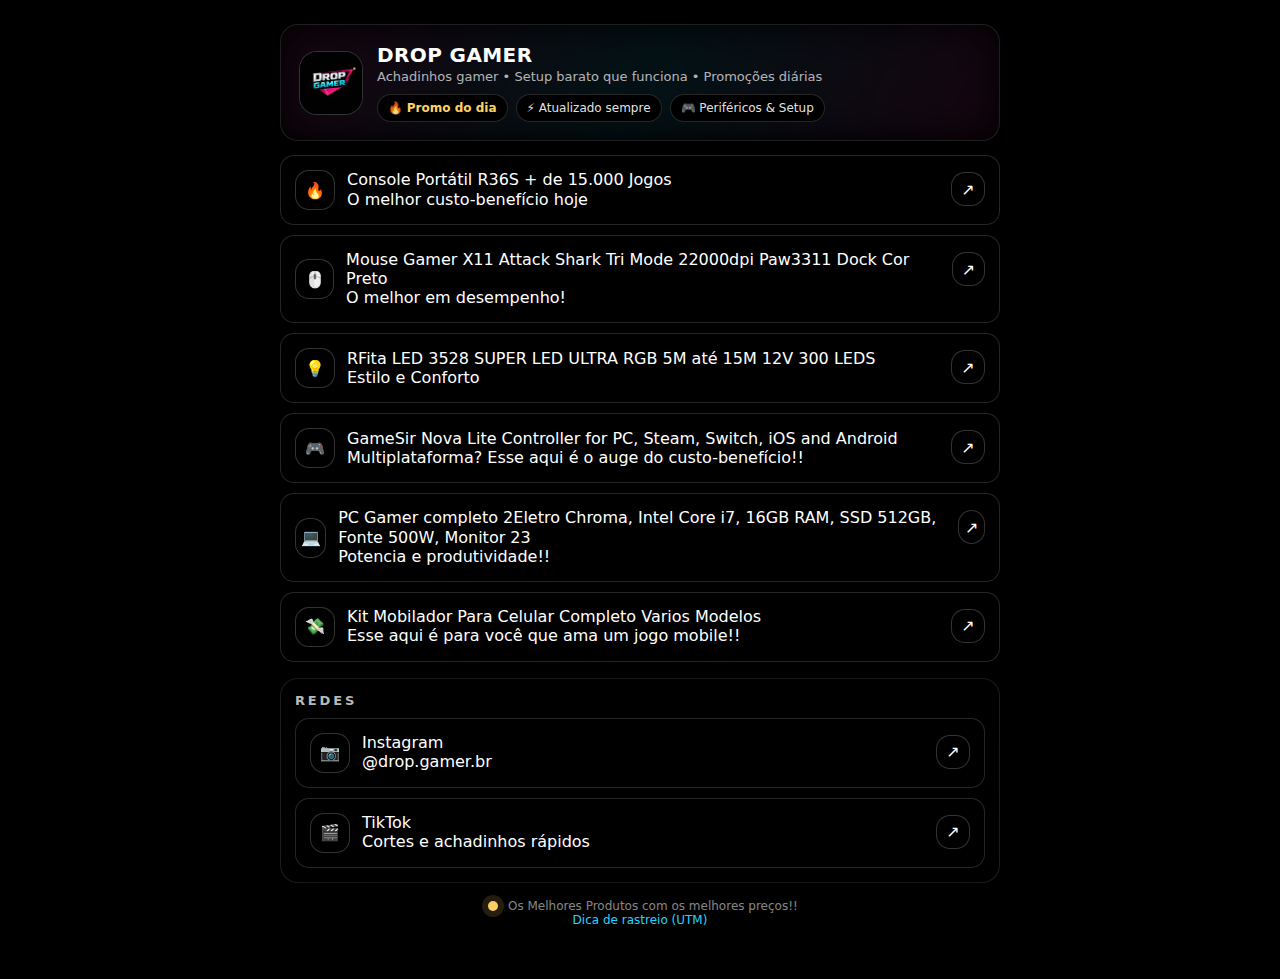
<file: index.html>
<!doctype html>
<html lang="pt-BR">
<head>
  <meta charset="utf-8" />
  <meta name="viewport" content="width=device-width, initial-scale=1" />
  <title>Drop Gamer | Links</title>
  <link rel="shortcut icon" href="favicon.ico" type="image/x-icon">
  <meta name="description" content="Achadinhos gamer e promoções. Links oficiais do Drop Gamer." />

  <!-- CSS separado -->
  <link rel="stylesheet" href="styles.css" />

  <!-- Favicon (use seu arquivo, ex: favicon.png ou favicon.ico) -->
  <link rel="icon" href="favicon.png" type="image/png" />
</head>

<body>
  <main class="wrap">
    <header class="top">
      <div class="avatar" aria-label="Logo Drop Gamer">
        <!-- Coloque sua logo como logo.png na mesma pasta -->
        <img src="logo.png" alt="Drop Gamer" onerror="this.remove(); this.parentElement.innerHTML='DG';" />
      </div>

      <div class="brand">
        <h1>DROP GAMER</h1>
        <p>Achadinhos gamer • Setup barato que funciona • Promoções diárias</p>

        <div class="chiprow">
          <span class="chip">🔥 <b id="todayTag">Promo do dia</b></span>
          <span class="chip">⚡ Atualizado sempre</span>
          <span class="chip">🎮 Periféricos & Setup</span>
        </div>
      </div>
    </header>

    <!-- BOTÕES PRINCIPAIS -->
    <section class="grid" aria-label="Links principais">
      <a class="btn" href="https://s.shopee.com.br/8zzZiP4Ii0" data-name="Promo do Dia" target="_blank"
   rel="noopener noreferrer">
        <span class="left">
          <span class="ico">🔥</span>
          <span class="txt">
            <div class="t">Console Portátil R36S + de 15.000 Jogos</div>
            <div class="s">O melhor custo-benefício hoje</div>
          </span>
        </span>
        <span class="arrow">↗</span>
      </a>

      <a class="btn" href="https://mercadolivre.com/sec/2LMktSH" data-name="Periféricos" target="_blank"
   rel="noopener noreferrer">
        <span class="left">
          <span class="ico">🖱️</span>
          <span class="txt">
            <div class="t">Mouse Gamer X11 Attack Shark Tri Mode 22000dpi Paw3311 Dock Cor Preto</div>
            <div class="s">O melhor em desempenho!</div>
          </span>
        </span>
        <span class="arrow">↗</span>
      </a>

      <a class="btn" href="https://s.shopee.com.br/5L6HMBE8HK" data-name="RGB & Setup" target="_blank"
   rel="noopener noreferrer">
        <span class="left">
          <span class="ico">💡</span>
          <span class="txt">
            <div class="t">RFita LED 3528 SUPER LED ULTRA RGB 5M até 15M 12V 300 LEDS</div>
            <div class="s">Estilo e Conforto</div>
          </span>
        </span>
        <span class="arrow">↗</span>
      </a>

      <a class="btn" href="https://mercadolivre.com/sec/2QFZ1MT" data-name="Console & Acessórios" target="_blank"
   rel="noopener noreferrer">
        <span class="left">
          <span class="ico">🎮</span>
          <span class="txt">
            <div class="t">GameSir Nova Lite Controller for PC, Steam, Switch, iOS and Android</div>
            <div class="s">Multiplataforma? Esse aqui é o auge do custo-benefício!!</div>
          </span>
        </span>
        <span class="arrow">↗</span>
      </a>

      <a class="btn" href="https://mercadolivre.com/sec/1WTRD5W" data-name="PC / Upgrade" target="_blank"
   rel="noopener noreferrer">
        <span class="left">
          <span class="ico">💻</span>
          <span class="txt">
            <div class="t">PC Gamer completo 2Eletro Chroma, Intel Core i7, 16GB RAM, SSD 512GB, Fonte 500W, Monitor 23</div>
            <div class="s">Potencia e produtividade!!</div>
          </span>
        </span>
        <span class="arrow">↗</span>
      </a>

      <a class="btn" href="https://s.shopee.com.br/7pncLI0Ybs" data-name="Até R$100" target="_blank"
   rel="noopener noreferrer">
        <span class="left">
          <span class="ico">💸</span>
          <span class="txt">
            <div class="t">Kit Mobilador Para Celular Completo Varios Modelos</div>
            <div class="s">Esse aqui é para você que ama um jogo mobile!!</div>
          </span>
        </span>
        <span class="arrow">↗</span>
      </a>
    </section>

    <!-- REDES -->
    <section class="section" aria-label="Redes">
      <h2>Redes</h2>
      <div class="smallgrid">
        <a class="btn" href="https://www.instagram.com/drop.gamer.br/" data-name="Instagram" target="_blank"
   rel="noopener noreferrer">
          <span class="left">
            <span class="ico">📷</span>
            <span class="txt">
              <div class="t">Instagram</div>
              <div class="s">@drop.gamer.br</div>
            </span>
          </span>
          <span class="arrow">↗</span>
        </a>

        <a class="btn" href="https://tiktok.com/" data-name="TikTok" target="_blank"
   rel="noopener noreferrer">
          <span class="left">
            <span class="ico">🎬</span>
            <span class="txt">
              <div class="t">TikTok</div>
              <div class="s">Cortes e achadinhos rápidos</div>
            </span>
          </span>
          <span class="arrow">↗</span>
        </a>
      </div>
    </section>

    <div class="footer">
      <span class="dot"></span>
      Os Melhores Produtos com os melhores preços!!
      <br/>
      <a href="#" onclick="alert('Dica: adicione ?utm_source=instagram&utm_medium=bio&utm_campaign=dropgamer no final do link.'); return false;">
        Dica de rastreio (UTM)
      </a>
    </div>

    <script>
      const tags = ["Promo do dia", "Oferta relâmpago", "Custo-benefício", "Achadinho insano"];
      document.getElementById("todayTag").textContent = tags[new Date().getDay() % tags.length];
    </script>
  </main>
</body>
</html>
</file>
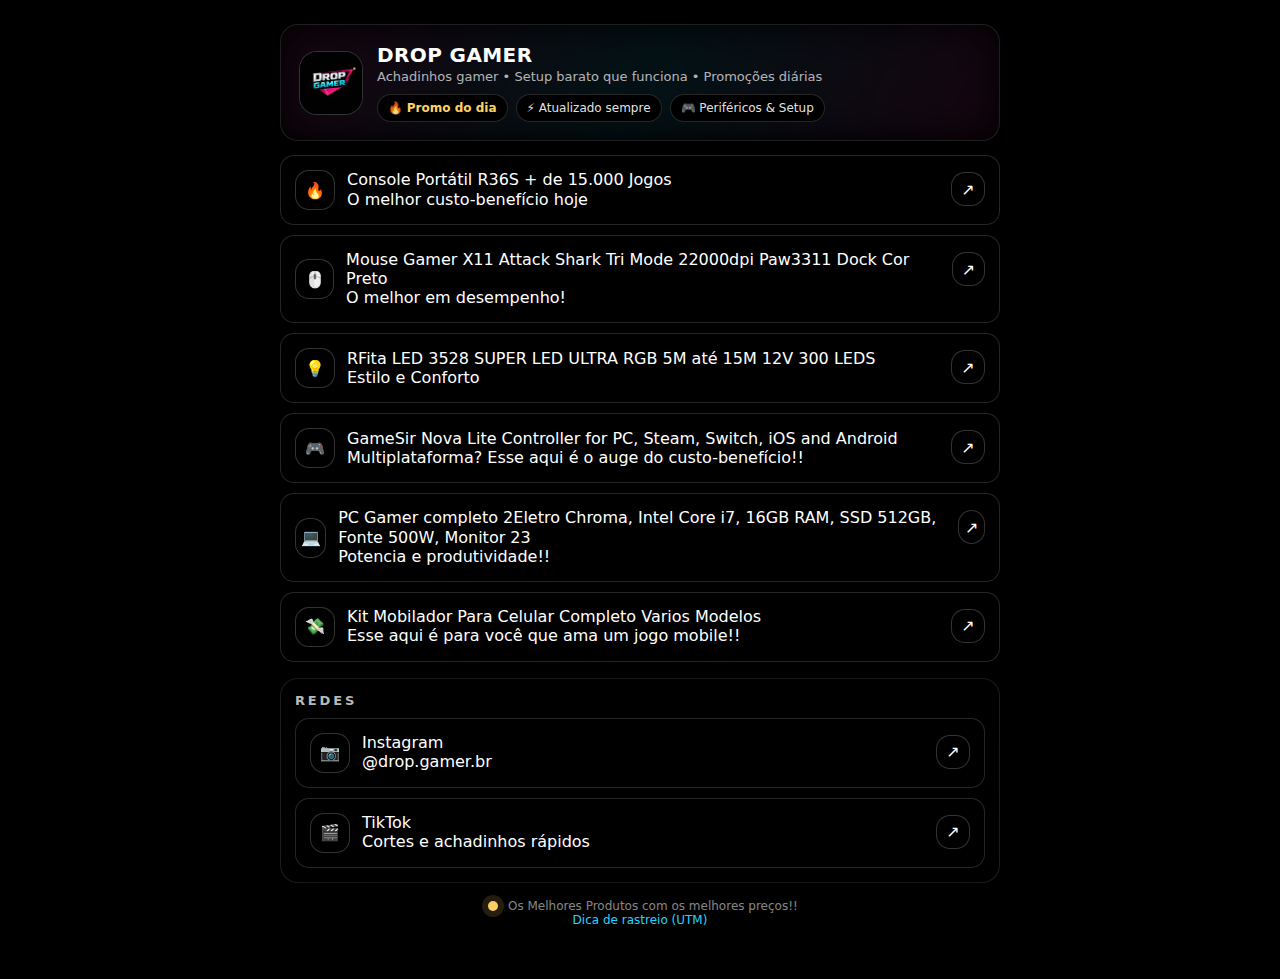
<file: links/index.html>
<!doctype html>
<html lang="pt-BR">
<head>
  <meta charset="utf-8" />
  <meta name="viewport" content="width=device-width, initial-scale=1" />
  <title>Drop Gamer | Links</title>
  <link rel="shortcut icon" href="favicon.ico" type="image/x-icon">
  <meta name="description" content="Achadinhos gamer e promoções. Links oficiais do Drop Gamer." />

  <!-- CSS separado -->
  <link rel="stylesheet" href="styles.css" />

  <!-- Favicon (use seu arquivo, ex: favicon.png ou favicon.ico) -->
  <link rel="icon" href="favicon.png" type="image/png" />
</head>

<body>
  <main class="wrap">
    <header class="top">
      <div class="avatar" aria-label="Logo Drop Gamer">
        <!-- Coloque sua logo como logo.png na mesma pasta -->
        <img src="logo.png" alt="Drop Gamer" onerror="this.remove(); this.parentElement.innerHTML='DG';" />
      </div>

      <div class="brand">
        <h1>DROP GAMER</h1>
        <p>Achadinhos gamer • Setup barato que funciona • Promoções diárias</p>

        <div class="chiprow">
          <span class="chip">🔥 <b id="todayTag">Promo do dia</b></span>
          <span class="chip">⚡ Atualizado sempre</span>
          <span class="chip">🎮 Periféricos & Setup</span>
        </div>
      </div>
    </header>

    <!-- BOTÕES PRINCIPAIS -->
    <section class="grid" aria-label="Links principais">
      <a class="btn" href="https://s.shopee.com.br/8zzZiP4Ii0" data-name="Promo do Dia" target="_blank"
   rel="noopener noreferrer">
        <span class="left">
          <span class="ico">🔥</span>
          <span class="txt">
            <div class="t">Console Portátil R36S + de 15.000 Jogos</div>
            <div class="s">O melhor custo-benefício hoje</div>
          </span>
        </span>
        <span class="arrow">↗</span>
      </a>

      <a class="btn" href="https://mercadolivre.com/sec/2LMktSH" data-name="Periféricos" target="_blank"
   rel="noopener noreferrer">
        <span class="left">
          <span class="ico">🖱️</span>
          <span class="txt">
            <div class="t">Mouse Gamer X11 Attack Shark Tri Mode 22000dpi Paw3311 Dock Cor Preto</div>
            <div class="s">O melhor em desempenho!</div>
          </span>
        </span>
        <span class="arrow">↗</span>
      </a>

      <a class="btn" href="https://s.shopee.com.br/5L6HMBE8HK" data-name="RGB & Setup" target="_blank"
   rel="noopener noreferrer">
        <span class="left">
          <span class="ico">💡</span>
          <span class="txt">
            <div class="t">RFita LED 3528 SUPER LED ULTRA RGB 5M até 15M 12V 300 LEDS</div>
            <div class="s">Estilo e Conforto</div>
          </span>
        </span>
        <span class="arrow">↗</span>
      </a>

      <a class="btn" href="https://mercadolivre.com/sec/2QFZ1MT" data-name="Console & Acessórios" target="_blank"
   rel="noopener noreferrer">
        <span class="left">
          <span class="ico">🎮</span>
          <span class="txt">
            <div class="t">GameSir Nova Lite Controller for PC, Steam, Switch, iOS and Android</div>
            <div class="s">Multiplataforma? Esse aqui é o auge do custo-benefício!!</div>
          </span>
        </span>
        <span class="arrow">↗</span>
      </a>

      <a class="btn" href="https://mercadolivre.com/sec/1WTRD5W" data-name="PC / Upgrade" target="_blank"
   rel="noopener noreferrer">
        <span class="left">
          <span class="ico">💻</span>
          <span class="txt">
            <div class="t">PC Gamer completo 2Eletro Chroma, Intel Core i7, 16GB RAM, SSD 512GB, Fonte 500W, Monitor 23</div>
            <div class="s">Potencia e produtividade!!</div>
          </span>
        </span>
        <span class="arrow">↗</span>
      </a>

      <a class="btn" href="https://s.shopee.com.br/7pncLI0Ybs" data-name="Até R$100" target="_blank"
   rel="noopener noreferrer">
        <span class="left">
          <span class="ico">💸</span>
          <span class="txt">
            <div class="t">Kit Mobilador Para Celular Completo Varios Modelos</div>
            <div class="s">Esse aqui é para você que ama um jogo mobile!!</div>
          </span>
        </span>
        <span class="arrow">↗</span>
      </a>
    </section>

    <!-- REDES -->
    <section class="section" aria-label="Redes">
      <h2>Redes</h2>
      <div class="smallgrid">
        <a class="btn" href="https://www.instagram.com/drop.gamer.br/" data-name="Instagram" target="_blank"
   rel="noopener noreferrer">
          <span class="left">
            <span class="ico">📷</span>
            <span class="txt">
              <div class="t">Instagram</div>
              <div class="s">@drop.gamer.br</div>
            </span>
          </span>
          <span class="arrow">↗</span>
        </a>

        <a class="btn" href="https://tiktok.com/" data-name="TikTok" target="_blank"
   rel="noopener noreferrer">
          <span class="left">
            <span class="ico">🎬</span>
            <span class="txt">
              <div class="t">TikTok</div>
              <div class="s">Cortes e achadinhos rápidos</div>
            </span>
          </span>
          <span class="arrow">↗</span>
        </a>
      </div>
    </section>

    <div class="footer">
      <span class="dot"></span>
      Os Melhores Produtos com os melhores preços!!
      <br/>
      <a href="#" onclick="alert('Dica: adicione ?utm_source=instagram&utm_medium=bio&utm_campaign=dropgamer no final do link.'); return false;">
        Dica de rastreio (UTM)
      </a>
    </div>

    <script>
      const tags = ["Promo do dia", "Oferta relâmpago", "Custo-benefício", "Achadinho insano"];
      document.getElementById("todayTag").textContent = tags[new Date().getDay() % tags.length];
    </script>
  </main>
</body>
</html>
</file>
<file: styles.css>
:root{
  --bg:#000000;
  --card:#0b0b10;
  --stroke:rgba(255,255,255,.12);
  --text:#ffffff;
  --muted:rgba(255,255,255,.70);
  --pink:#ff2aa6;
  --cyan:#22d3ff;
  --yellow:#ffd166;
  --shadow: 0 16px 40px rgba(0,0,0,.85);
  --radius: 18px;
  --radius2: 14px;
}

*{box-sizing:border-box}

body{
  margin:0;
  font-family: system-ui,-apple-system,Segoe UI,Roboto,Ubuntu,Cantarell,Noto Sans,Arial,sans-serif;
  color:var(--text);
  background: var(--bg);
  min-height:100vh;
  display:flex;
  align-items:flex-start;
  justify-content:center;
  padding:24px 14px 52px;
}

.wrap{width:min(720px, 100%);}

/* ===== HEADER ===== */
.top{
  display:flex;
  gap:14px;
  align-items:center;
  padding:18px;
  border:1px solid var(--stroke);
  border-radius:var(--radius);
  background:#000;
  box-shadow: var(--shadow);
  position:relative;
  overflow:hidden;
}

/* brilho neon sutil */
.top::before{
  content:"";
  position:absolute;
  inset:-1px;
  background: linear-gradient(
    120deg,
    rgba(255,42,166,.25),
    rgba(34,211,255,.25),
    rgba(255,42,166,.25)
  );
  opacity:.35;
  filter: blur(20px);
  z-index:0;
}

.top > *{position:relative; z-index:1;}

.avatar{
  width:64px;
  height:64px;
  border-radius:18px;
  background:#000;
  border:1px solid rgba(255,255,255,.2);
  display:grid;
  place-items:center;
  overflow:hidden;
  flex:0 0 auto;
}

.avatar img{
  width:100%;
  height:100%;
  object-fit:cover;
}

.brand h1{
  font-size:20px;
  margin:0 0 2px;
  letter-spacing:.4px;
  text-transform:uppercase;
}

.brand p{
  margin:0;
  font-size:13px;
  color:var(--muted);
}

/* ===== CHIPS ===== */
.chiprow{
  display:flex;
  gap:8px;
  flex-wrap:wrap;
  margin-top:10px;
}

.chip{
  font-size:12px;
  padding:6px 10px;
  border-radius:999px;
  border:1px solid rgba(255,255,255,.15);
  background:#000;
  color:rgba(255,255,255,.9);
}

.chip b{
  color:var(--yellow);
  font-weight:700;
}

/* ===== LINKS ===== */
.grid{
  margin-top:14px;
  display:grid;
  gap:10px;
}

.btn{
  display:flex;
  align-items:center;
  justify-content:space-between;
  gap:10px;
  text-decoration:none;
  color:var(--text);
  padding:14px;
  border-radius:var(--radius2);
  border:1px solid rgba(255,255,255,.15);
  background:#000;
  box-shadow: 0 10px 28px rgba(0,0,0,.8);
  transition: transform .12s ease, box-shadow .12s ease, border-color .12s ease;
  position:relative;
}

.btn:hover{
  transform: translateY(-1px);
  border-color: rgba(34,211,255,.6);
  box-shadow: 0 14px 36px rgba(34,211,255,.25);
}

.left{
  display:flex;
  align-items:center;
  gap:12px;
  min-width:0;
}

.ico{
  width:40px;
  height:40px;
  border-radius:14px;
  display:grid;
  place-items:center;
  border:1px solid rgba(255,255,255,.2);
  background:#000;
}

.txt{
  min-width:0;
}

.txt .t{
  white-space: normal;
  overflow: visible;
  text-overflow: unset;
  line-height: 1.2;
}


.txt .s{
  white-space: normal;
  overflow: visible;
  text-overflow: unset;
  line-height: 1.25;
}

.arrow{
  width:34px;
  height:34px;
  border-radius:14px;
  display:grid;
  place-items:center;
  border:1px solid rgba(255,255,255,.2);
  background:#000;
}

/* ===== SEÇÕES ===== */
.section{
  margin-top:16px;
  padding:14px;
  border:1px solid rgba(255,255,255,.12);
  border-radius:var(--radius);
  background:#000;
}

.section h2{
  margin:0 0 10px;
  font-size:13px;
  letter-spacing:.22em;
  text-transform:uppercase;
  color:rgba(255,255,255,.75);
}

.smallgrid{
  display:grid;
  gap:10px;
}

/* ===== FOOTER ===== */
.footer{
  margin-top:16px;
  color:rgba(255,255,255,.55);
  font-size:12px;
  text-align:center;
}

.footer a{
  color:var(--cyan);
  text-decoration:none;
}

.dot{
  display:inline-block;
  width:10px;
  height:10px;
  border-radius:999px;
  background:var(--yellow);
  box-shadow: 0 0 0 6px rgba(255,209,102,.15);
  margin: 0 6px -1px 6px;
}
.btn{
  align-items: flex-start;
}
.arrow{
  margin-top: 2px;
}
</file>
<file: links/styles.css>
:root{
  --bg:#000000;
  --card:#0b0b10;
  --stroke:rgba(255,255,255,.12);
  --text:#ffffff;
  --muted:rgba(255,255,255,.70);
  --pink:#ff2aa6;
  --cyan:#22d3ff;
  --yellow:#ffd166;
  --shadow: 0 16px 40px rgba(0,0,0,.85);
  --radius: 18px;
  --radius2: 14px;
}

*{box-sizing:border-box}

body{
  margin:0;
  font-family: system-ui,-apple-system,Segoe UI,Roboto,Ubuntu,Cantarell,Noto Sans,Arial,sans-serif;
  color:var(--text);
  background: var(--bg);
  min-height:100vh;
  display:flex;
  align-items:flex-start;
  justify-content:center;
  padding:24px 14px 52px;
}

.wrap{width:min(720px, 100%);}

/* ===== HEADER ===== */
.top{
  display:flex;
  gap:14px;
  align-items:center;
  padding:18px;
  border:1px solid var(--stroke);
  border-radius:var(--radius);
  background:#000;
  box-shadow: var(--shadow);
  position:relative;
  overflow:hidden;
}

/* brilho neon sutil */
.top::before{
  content:"";
  position:absolute;
  inset:-1px;
  background: linear-gradient(
    120deg,
    rgba(255,42,166,.25),
    rgba(34,211,255,.25),
    rgba(255,42,166,.25)
  );
  opacity:.35;
  filter: blur(20px);
  z-index:0;
}

.top > *{position:relative; z-index:1;}

.avatar{
  width:64px;
  height:64px;
  border-radius:18px;
  background:#000;
  border:1px solid rgba(255,255,255,.2);
  display:grid;
  place-items:center;
  overflow:hidden;
  flex:0 0 auto;
}

.avatar img{
  width:100%;
  height:100%;
  object-fit:cover;
}

.brand h1{
  font-size:20px;
  margin:0 0 2px;
  letter-spacing:.4px;
  text-transform:uppercase;
}

.brand p{
  margin:0;
  font-size:13px;
  color:var(--muted);
}

/* ===== CHIPS ===== */
.chiprow{
  display:flex;
  gap:8px;
  flex-wrap:wrap;
  margin-top:10px;
}

.chip{
  font-size:12px;
  padding:6px 10px;
  border-radius:999px;
  border:1px solid rgba(255,255,255,.15);
  background:#000;
  color:rgba(255,255,255,.9);
}

.chip b{
  color:var(--yellow);
  font-weight:700;
}

/* ===== LINKS ===== */
.grid{
  margin-top:14px;
  display:grid;
  gap:10px;
}

.btn{
  display:flex;
  align-items:center;
  justify-content:space-between;
  gap:10px;
  text-decoration:none;
  color:var(--text);
  padding:14px;
  border-radius:var(--radius2);
  border:1px solid rgba(255,255,255,.15);
  background:#000;
  box-shadow: 0 10px 28px rgba(0,0,0,.8);
  transition: transform .12s ease, box-shadow .12s ease, border-color .12s ease;
  position:relative;
}

.btn:hover{
  transform: translateY(-1px);
  border-color: rgba(34,211,255,.6);
  box-shadow: 0 14px 36px rgba(34,211,255,.25);
}

.left{
  display:flex;
  align-items:center;
  gap:12px;
  min-width:0;
}

.ico{
  width:40px;
  height:40px;
  border-radius:14px;
  display:grid;
  place-items:center;
  border:1px solid rgba(255,255,255,.2);
  background:#000;
}

.txt{
  min-width:0;
}

.txt .t{
  white-space: normal;
  overflow: visible;
  text-overflow: unset;
  line-height: 1.2;
}


.txt .s{
  white-space: normal;
  overflow: visible;
  text-overflow: unset;
  line-height: 1.25;
}

.arrow{
  width:34px;
  height:34px;
  border-radius:14px;
  display:grid;
  place-items:center;
  border:1px solid rgba(255,255,255,.2);
  background:#000;
}

/* ===== SEÇÕES ===== */
.section{
  margin-top:16px;
  padding:14px;
  border:1px solid rgba(255,255,255,.12);
  border-radius:var(--radius);
  background:#000;
}

.section h2{
  margin:0 0 10px;
  font-size:13px;
  letter-spacing:.22em;
  text-transform:uppercase;
  color:rgba(255,255,255,.75);
}

.smallgrid{
  display:grid;
  gap:10px;
}

/* ===== FOOTER ===== */
.footer{
  margin-top:16px;
  color:rgba(255,255,255,.55);
  font-size:12px;
  text-align:center;
}

.footer a{
  color:var(--cyan);
  text-decoration:none;
}

.dot{
  display:inline-block;
  width:10px;
  height:10px;
  border-radius:999px;
  background:var(--yellow);
  box-shadow: 0 0 0 6px rgba(255,209,102,.15);
  margin: 0 6px -1px 6px;
}
.btn{
  align-items: flex-start;
}
.arrow{
  margin-top: 2px;
}
</file>
